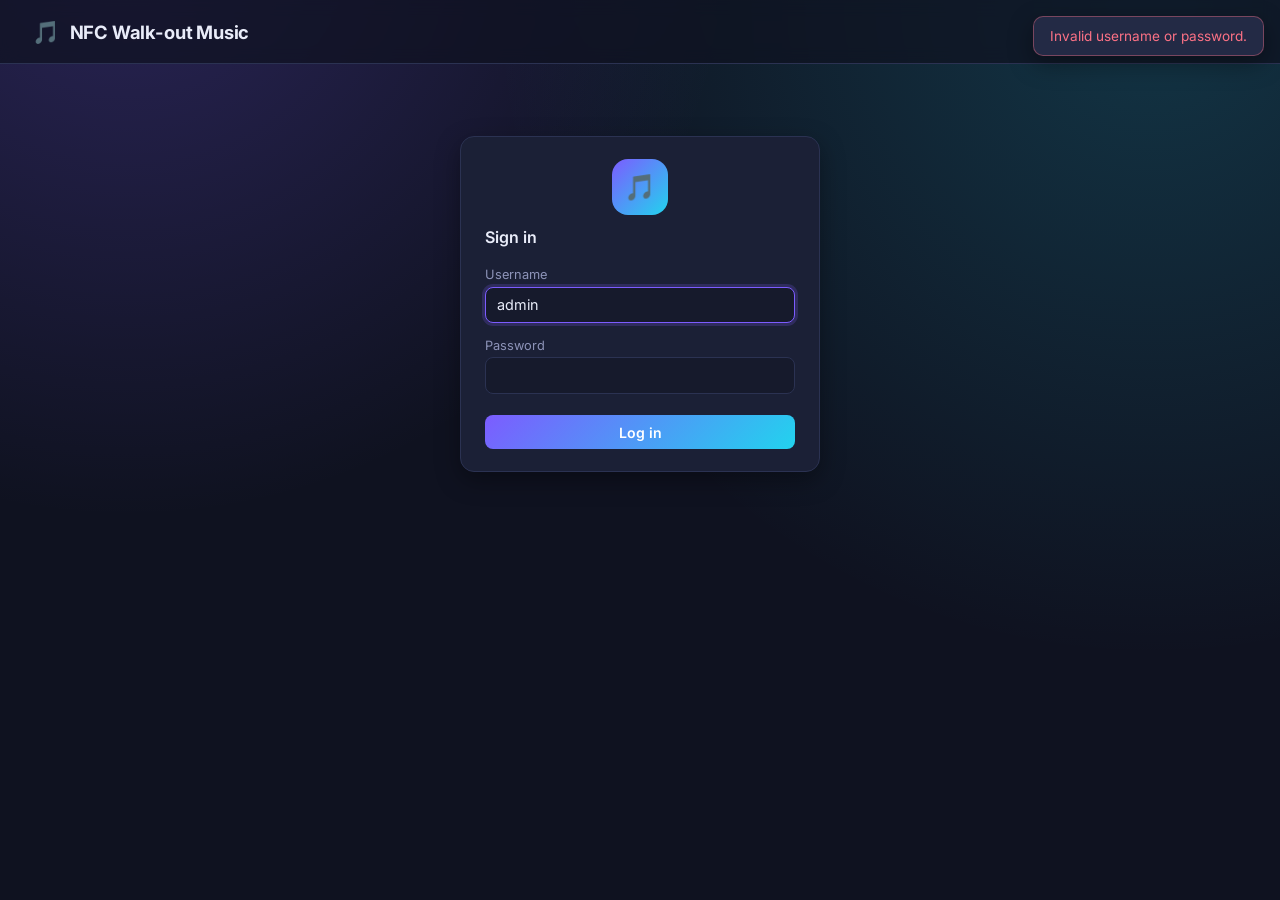
<file: after_login.html>
<!doctype html>
<html lang="en">
<head>
  <meta charset="utf-8">
  <meta name="viewport" content="width=device-width, initial-scale=1">
  <title>Log in</title>
  <link rel="preconnect" href="https://fonts.googleapis.com">
  <link href="https://fonts.googleapis.com/css2?family=Inter:wght@400;500;600;700&family=JetBrains+Mono:wght@400;500&display=swap" rel="stylesheet">
  <link rel="stylesheet" href="/static/style.css">
</head>
<body>
  <header class="topbar">
    <div class="brand">
      <span class="brand-icon">🎵</span>
      <h1>NFC Walk-out Music</h1>
    </div>
    
  </header>

  
    
      <div class="toasts" id="toasts">
        
          <div class="toast toast-error">Invalid username or password.</div>
        
      </div>
    
  

  
  <main class="main-col main-col-solo">
    
<div class="login-wrap">
  <form method="post" class="card login-card">
    <div class="brand-icon login-icon">🎵</div>
    <h2>Sign in</h2>
    <input id="csrf_token" name="csrf_token" type="hidden" value="IjU1NDRmNDQ3MGVlYTEwMDZiYTgyOWExMTA3MGEwZDkwNGM3ZjI2MGYi.aqQ3hQ.8aLkjUmOFoMAWnY0CejpEPd46EI">
    <div class="field">
      <label for="username">Username</label>
      <input autofocus id="username" name="username" required type="text" value="admin">
    </div>
    <div class="field">
      <label for="password">Password</label>
      <input id="password" name="password" required type="password" value="">
    </div>
    <input class="btn btn-primary btn-block" id="submit" name="submit" type="submit" value="Log in">
  </form>
</div>

  </main>
  

  <script>
    // Auto-dismiss flash toasts.
    document.querySelectorAll(".toast").forEach((el, i) => {
      setTimeout(() => { el.style.opacity = "0"; setTimeout(() => el.remove(), 300); }, 4000 + i * 200);
    });

    
  </script>
</body>
</html>
</file>
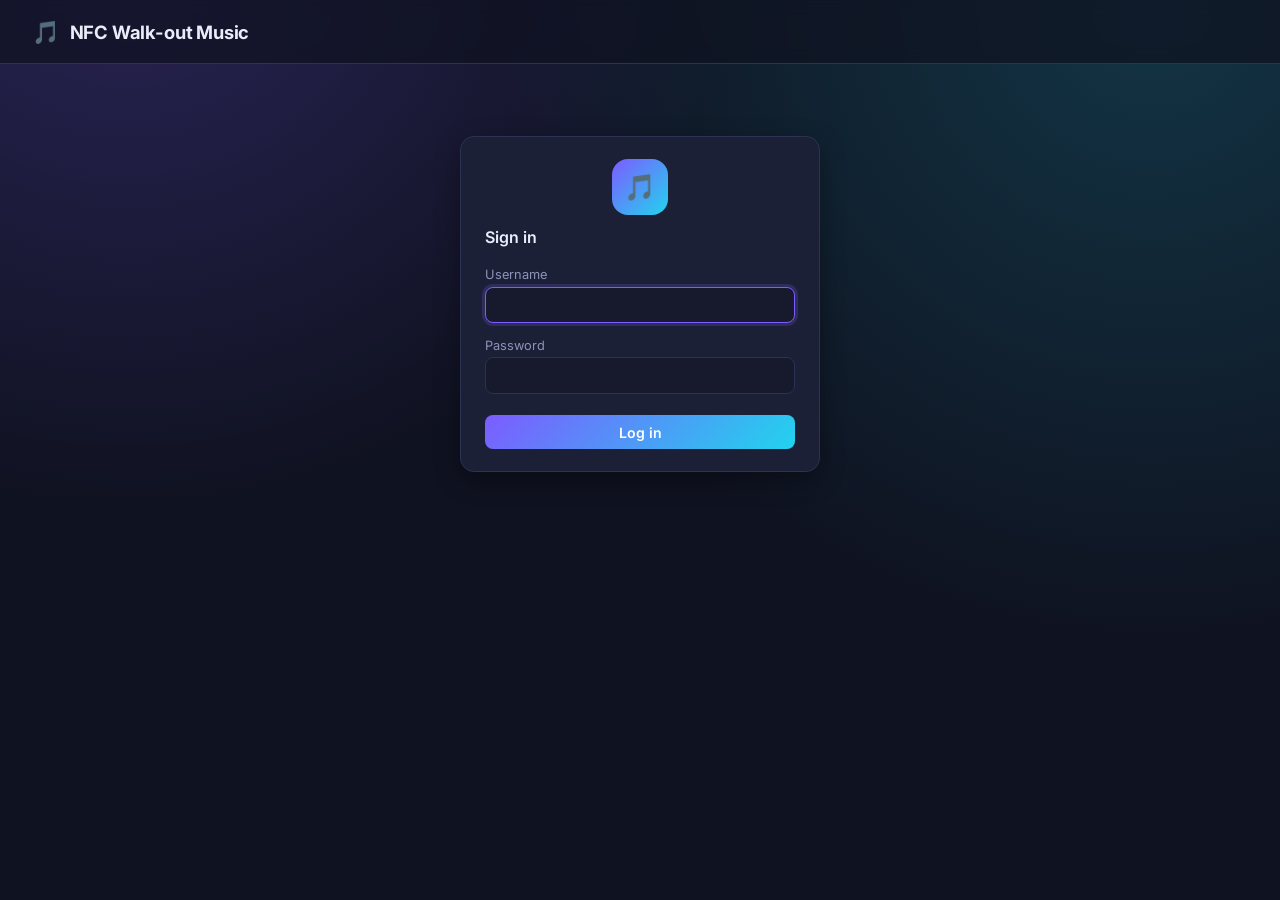
<file: login.html>
<!doctype html>
<html lang="en">
<head>
  <meta charset="utf-8">
  <meta name="viewport" content="width=device-width, initial-scale=1">
  <title>Log in</title>
  <link rel="preconnect" href="https://fonts.googleapis.com">
  <link href="https://fonts.googleapis.com/css2?family=Inter:wght@400;500;600;700&family=JetBrains+Mono:wght@400;500&display=swap" rel="stylesheet">
  <link rel="stylesheet" href="/static/style.css">
</head>
<body>
  <header class="topbar">
    <div class="brand">
      <span class="brand-icon">🎵</span>
      <h1>NFC Walk-out Music</h1>
    </div>
    
  </header>

  
    
  

  
  <main class="main-col main-col-solo">
    
<div class="login-wrap">
  <form method="post" class="card login-card">
    <div class="brand-icon login-icon">🎵</div>
    <h2>Sign in</h2>
    <input id="csrf_token" name="csrf_token" type="hidden" value="IjJiNjE3NWY3NzkyNGEzNjg2YzgyMGJmMGJhOTMwMDQ1NTIyZTA1M2Ii.aqQ3iw.IQ2ac__KFqWFXF2XDz89w7x9ZSw">
    <div class="field">
      <label for="username">Username</label>
      <input autofocus id="username" name="username" required type="text" value="">
    </div>
    <div class="field">
      <label for="password">Password</label>
      <input id="password" name="password" required type="password" value="">
    </div>
    <input class="btn btn-primary btn-block" id="submit" name="submit" type="submit" value="Log in">
  </form>
</div>

  </main>
  

  <script>
    // Auto-dismiss flash toasts.
    document.querySelectorAll(".toast").forEach((el, i) => {
      setTimeout(() => { el.style.opacity = "0"; setTimeout(() => el.remove(), 300); }, 4000 + i * 200);
    });

    
  </script>
</body>
</html>
</file>
<file: static/style.css>
:root {
  --bg: #0f1220;
  --bg-soft: #161a2c;
  --surface: #1b2036;
  --surface-2: #232a45;
  --border: #2b3252;
  --text: #e9ecf9;
  --text-muted: #8d93b8;
  --accent: #7c5cff;
  --accent-2: #22d3ee;
  --accent-gradient: linear-gradient(135deg, #7c5cff, #22d3ee);
  --success: #34d399;
  --warning: #fbbf24;
  --danger: #fb7185;
  --radius: 14px;
  --shadow: 0 8px 24px rgba(0, 0, 0, 0.35);
  --now-playing-height: 84px;
  font-family: "Inter", system-ui, sans-serif;
}

* { box-sizing: border-box; }

html { overflow-x: hidden; }

body {
  margin: 0;
  min-height: 100vh;
  overflow-x: hidden;
  background:
    radial-gradient(circle at 10% -10%, rgba(124, 92, 255, 0.25), transparent 40%),
    radial-gradient(circle at 90% 0%, rgba(34, 211, 238, 0.18), transparent 45%),
    var(--bg);
  color: var(--text);
}

.topbar {
  display: flex;
  align-items: center;
  justify-content: space-between;
  padding: 1.1rem 2rem;
  border-bottom: 1px solid var(--border);
  background: rgba(15, 18, 32, 0.7);
  backdrop-filter: blur(8px);
  position: sticky;
  top: 0;
  z-index: 20;
}

.brand { display: flex; align-items: center; gap: 0.6rem; }
.brand h1 { font-size: 1.15rem; font-weight: 700; margin: 0; letter-spacing: -0.01em; }
.brand-icon { font-size: 1.4rem; }

.layout {
  display: grid;
  grid-template-columns: 1fr 320px;
  gap: 1.5rem;
  max-width: 1200px;
  margin: 0 auto;
  padding: 1.5rem 2rem calc(1.5rem + var(--now-playing-height));
  align-items: start;
}

/* Grid items default to min-width:auto, which lets wide content (tables,
   long UIDs, etc.) stretch the whole column - and page - instead of
   scrolling internally. Force them to respect the track width. */
.main-col, .sidebar { min-width: 0; }

.main-col-solo {
  max-width: 480px;
  margin: 8vh auto;
  padding: 0 1rem;
}

/* --- Hero: now playing, fixed footer bar (Spotify-style) --- */
.hero {
  display: flex;
  align-items: center;
  gap: 1.25rem;
  padding: 0.85rem 1.75rem;
  min-height: var(--now-playing-height);
  background: var(--surface);
  border: 1px solid var(--border);
  border-left: none;
  border-right: none;
  border-bottom: none;
  box-shadow: 0 -8px 24px rgba(0, 0, 0, 0.35);
  position: fixed;
  left: 0;
  right: 0;
  bottom: 0;
  z-index: 50;
  transition: border-color 0.3s ease, box-shadow 0.3s ease;
}

.hero-active {
  border-top-color: rgba(124, 92, 255, 0.6);
  box-shadow: 0 -1px 0 rgba(124, 92, 255, 0.35), 0 -8px 24px rgba(0, 0, 0, 0.35);
}

.hero-visual {
  width: 48px;
  height: 48px;
  border-radius: 12px;
  background: var(--accent-gradient);
  display: flex;
  align-items: center;
  justify-content: center;
  flex-shrink: 0;
}

.eq { display: flex; align-items: flex-end; gap: 3px; height: 20px; }
.eq span {
  width: 3px;
  background: #fff;
  border-radius: 2px;
  height: 40%;
  opacity: 0.65;
  animation: none;
}
.hero-active .eq span {
  animation: eq 0.9s ease-in-out infinite;
}
.eq span:nth-child(1) { animation-delay: 0s; }
.eq span:nth-child(2) { animation-delay: 0.15s; }
.eq span:nth-child(3) { animation-delay: 0.3s; }
.eq span:nth-child(4) { animation-delay: 0.1s; }
.eq span:nth-child(5) { animation-delay: 0.25s; }

@keyframes eq {
  0%, 100% { height: 30%; }
  50% { height: 100%; }
}

.hero-body { flex: 1; min-width: 0; }
.hero-label {
  display: block;
  font-size: 0.72rem;
  text-transform: uppercase;
  letter-spacing: 0.08em;
  color: var(--text-muted);
  margin-bottom: 0.15rem;
}
.hero-title {
  margin: 0;
  font-size: 1.15rem;
  font-weight: 600;
  white-space: nowrap;
  overflow: hidden;
  text-overflow: ellipsis;
}

/* --- Cards --- */
.card {
  background: var(--surface);
  border: 1px solid var(--border);
  border-radius: var(--radius);
  padding: 1.35rem 1.5rem;
  margin-bottom: 1.5rem;
  box-shadow: var(--shadow);
}

.card-grid {
  display: grid;
  grid-template-columns: repeat(2, 1fr);
  align-items: start;
  gap: 1.5rem;
  margin-bottom: 1.5rem;
}
.card-grid .card { margin-bottom: 0; min-width: 0; }

.card h2 {
  margin: 0 0 0.9rem;
  font-size: 1rem;
  font-weight: 600;
  display: flex;
  align-items: center;
  gap: 0.5rem;
}

.count {
  font-size: 0.72rem;
  font-weight: 600;
  background: var(--surface-2);
  color: var(--text-muted);
  border-radius: 999px;
  padding: 0.1rem 0.55rem;
}

.badge {
  font-size: 0.65rem;
  text-transform: uppercase;
  letter-spacing: 0.04em;
  background: rgba(251, 191, 36, 0.15);
  color: var(--warning);
  border-radius: 999px;
  padding: 0.15rem 0.5rem;
  font-weight: 600;
}

.muted { color: var(--text-muted); font-size: 0.88rem; }

.notice {
  background: rgba(251, 191, 36, 0.1);
  border: 1px solid rgba(251, 191, 36, 0.3);
  color: var(--warning);
  border-radius: var(--radius);
  padding: 0.75rem 1.1rem;
  margin-bottom: 1.5rem;
  font-size: 0.88rem;
}

/* --- Advanced (collapsible) section --- */
.advanced {
  border: 1px solid var(--border);
  border-radius: var(--radius);
  background: var(--surface);
  margin-bottom: 1.5rem;
  overflow: hidden;
}
.advanced summary {
  list-style: none;
  cursor: pointer;
  padding: 1rem 1.5rem;
  font-weight: 600;
  font-size: 0.95rem;
  color: var(--text);
  display: flex;
  align-items: center;
  gap: 0.5rem;
  user-select: none;
}
.advanced summary::-webkit-details-marker { display: none; }
.advanced summary::before {
  content: "▸";
  color: var(--accent-2);
  transition: transform 0.2s ease;
  font-size: 0.8rem;
}
.advanced[open] summary::before { transform: rotate(90deg); }
.advanced summary:hover { background: var(--surface-2); }
.advanced-body {
  padding: 0 1.5rem 1.5rem;
  border-top: 1px solid var(--border);
}
.advanced-body .card-grid { margin-top: 1.5rem; }
.advanced-body > .card:first-child,
.advanced-body > .card-grid:first-child { margin-top: 1.5rem; }

/* --- Forms --- */
.field { margin-bottom: 0.9rem; }
.field label {
  display: block;
  font-size: 0.8rem;
  color: var(--text-muted);
  margin-bottom: 0.3rem;
}

.row { display: flex; gap: 0.75rem; align-items: flex-end; flex-wrap: wrap; margin-bottom: 0.75rem; }
.row .field { margin-bottom: 0; flex: 1; min-width: 120px; }

input[type="text"], input[type="password"], input[type="time"], input[type="file"], select {
  width: 100%;
  padding: 0.55rem 0.7rem;
  border-radius: 8px;
  border: 1px solid var(--border);
  background: var(--bg-soft);
  color: var(--text);
  font-size: 0.9rem;
  font-family: inherit;
}
input:focus, select:focus {
  outline: none;
  border-color: var(--accent);
  box-shadow: 0 0 0 3px rgba(124, 92, 255, 0.2);
}

code {
  font-family: "JetBrains Mono", monospace;
  font-size: 0.82rem;
  background: var(--surface-2);
  padding: 0.1rem 0.4rem;
  border-radius: 6px;
}

/* --- Buttons --- */
.btn {
  display: inline-flex;
  align-items: center;
  gap: 0.4rem;
  border: none;
  border-radius: 8px;
  padding: 0.55rem 1.1rem;
  font-size: 0.88rem;
  font-weight: 600;
  font-family: inherit;
  cursor: pointer;
  transition: transform 0.1s ease, opacity 0.2s ease;
}
.btn:active { transform: scale(0.97); }
.btn:disabled { opacity: 0.4; cursor: not-allowed; }

.btn-primary { background: var(--accent-gradient); color: #fff; }
.btn-secondary { background: var(--surface-2); color: var(--text); border: 1px solid var(--border); }
.btn-ghost { background: transparent; color: var(--text-muted); border: 1px solid var(--border); text-decoration: none; }
.btn-ghost:hover { color: var(--text); }
.btn-danger { background: rgba(251, 113, 133, 0.15); color: var(--danger); }
.btn-stop { background: var(--danger); color: #1a0e12; }
.btn-sm { padding: 0.35rem 0.7rem; font-size: 0.78rem; }
.btn-block { width: 100%; justify-content: center; margin-top: 0.4rem; }

/* --- Tables --- */
table { width: 100%; border-collapse: collapse; }
.table-wrap { overflow-x: auto; -webkit-overflow-scrolling: touch; max-width: 100%; }
th, td {
  text-align: left;
  padding: 0.6rem 0.5rem;
  border-bottom: 1px solid var(--border);
  font-size: 0.88rem;
}
th { color: var(--text-muted); font-weight: 500; font-size: 0.78rem; text-transform: uppercase; letter-spacing: 0.03em; }
tr:last-child td { border-bottom: none; }
.col-actions { text-align: right; width: 1%; white-space: nowrap; }

/* --- Sidebar activity log --- */
.sidebar { position: sticky; top: 5.5rem; }
.activity-card { margin-bottom: 0; }
.activity-list { list-style: none; margin: 0; padding: 0; max-height: 70vh; overflow-y: auto; }
.activity-item {
  display: flex;
  flex-direction: column;
  gap: 0.15rem;
  padding: 0.55rem 0.6rem;
  border-radius: 8px;
  margin-bottom: 0.35rem;
  background: var(--surface-2);
  font-size: 0.8rem;
}
.activity-item.activity-warning { border-left: 3px solid var(--warning); }
.activity-item.activity-error { border-left: 3px solid var(--danger); }
.activity-item.activity-info { border-left: 3px solid var(--accent-2); }
.activity-time { color: var(--text-muted); font-size: 0.7rem; font-family: "JetBrains Mono", monospace; }
.activity-msg { color: var(--text); }
.activity-empty { color: var(--text-muted); font-size: 0.85rem; padding: 0.5rem 0; }

/* --- Toasts (flash messages) --- */
.toasts {
  position: fixed;
  top: 1rem;
  right: 1rem;
  z-index: 100;
  display: flex;
  flex-direction: column;
  gap: 0.5rem;
  max-width: 320px;
}
.toast {
  padding: 0.7rem 1rem;
  border-radius: 10px;
  font-size: 0.85rem;
  box-shadow: var(--shadow);
  transition: opacity 0.3s ease;
  border: 1px solid var(--border);
  background: var(--surface-2);
}
.toast-success { border-color: rgba(52, 211, 153, 0.4); color: var(--success); }
.toast-error { border-color: rgba(251, 113, 133, 0.4); color: var(--danger); }

/* --- Confirm modal (replaces window.confirm) --- */
.modal-backdrop {
  position: fixed;
  inset: 0;
  background: rgba(6, 8, 18, 0.6);
  backdrop-filter: blur(2px);
  display: flex;
  align-items: center;
  justify-content: center;
  z-index: 200;
  padding: 1rem;
}
.modal-backdrop[hidden] { display: none; }
.modal {
  background: var(--surface);
  border: 1px solid var(--border);
  border-radius: var(--radius);
  box-shadow: var(--shadow);
  padding: 1.5rem;
  width: 100%;
  max-width: 360px;
  animation: modal-in 0.15s ease-out;
}
@keyframes modal-in {
  from { opacity: 0; transform: translateY(8px) scale(0.98); }
  to { opacity: 1; transform: none; }
}
.modal-message { margin: 0 0 1.25rem; font-size: 0.95rem; }
.modal-actions { display: flex; justify-content: flex-end; gap: 0.6rem; }

/* --- Login --- */
.login-wrap { display: flex; justify-content: center; }
.login-card { width: 100%; max-width: 360px; text-align: center; }
.login-icon { margin: 0 auto 0.75rem; width: 56px; height: 56px; border-radius: 16px; background: var(--accent-gradient); display: flex; align-items: center; justify-content: center; font-size: 1.6rem; }
.login-card h2 { margin: 0 0 1.25rem; }
.login-card .field { text-align: left; }

/* --- Responsive --- */
@media (max-width: 860px) {
  .layout { grid-template-columns: 1fr; padding: 1rem; padding-bottom: calc(1rem + var(--now-playing-height)); gap: 1rem; }
  .card-grid { grid-template-columns: 1fr; }
  .sidebar { position: static; order: 2; }
  .main-col { order: 1; }
  .topbar { padding: 0.85rem 1rem; }
}

@media (max-width: 640px) {
  :root { --now-playing-height: 96px; }
  .topbar { flex-wrap: wrap; gap: 0.5rem; }
  .brand h1 { font-size: 1rem; }

  .hero {
    flex-wrap: wrap;
    padding: 0.85rem 1rem;
    gap: 0.6rem 0.85rem;
  }
  .hero-visual { width: 40px; height: 40px; }
  .hero-body { min-width: 55%; }
  .hero-title { font-size: 1.02rem; white-space: normal; }
  .hero form { margin-left: auto; }
  .btn-stop { padding: 0.55rem 0.9rem; }

  .card { padding: 1.1rem 1.15rem; }
  .card-grid, .advanced-body .card-grid { gap: 1rem; }

  .row { flex-direction: column; align-items: stretch; }
  .row .field { min-width: 0; }

  .col-actions { white-space: nowrap; }
  th, td { padding: 0.5rem 0.4rem; font-size: 0.82rem; }

  .toasts { left: 0.75rem; right: 0.75rem; top: 0.75rem; max-width: none; }

  .advanced summary { padding: 0.9rem 1.1rem; }
  .advanced-body { padding: 0 1.1rem 1.1rem; }

  /* Larger tap targets on touch screens. */
  .btn { padding: 0.65rem 1.1rem; min-height: 44px; }
  .btn-sm { min-height: 36px; padding: 0.45rem 0.8rem; }
  input[type="text"], input[type="password"], input[type="time"], input[type="file"], select {
    padding: 0.65rem 0.7rem;
    font-size: 1rem; /* prevents iOS Safari auto-zoom on focus */
  }

  .activity-list { max-height: 300px; }
  .main-col-solo { margin: 4vh auto; }
}
</file>
